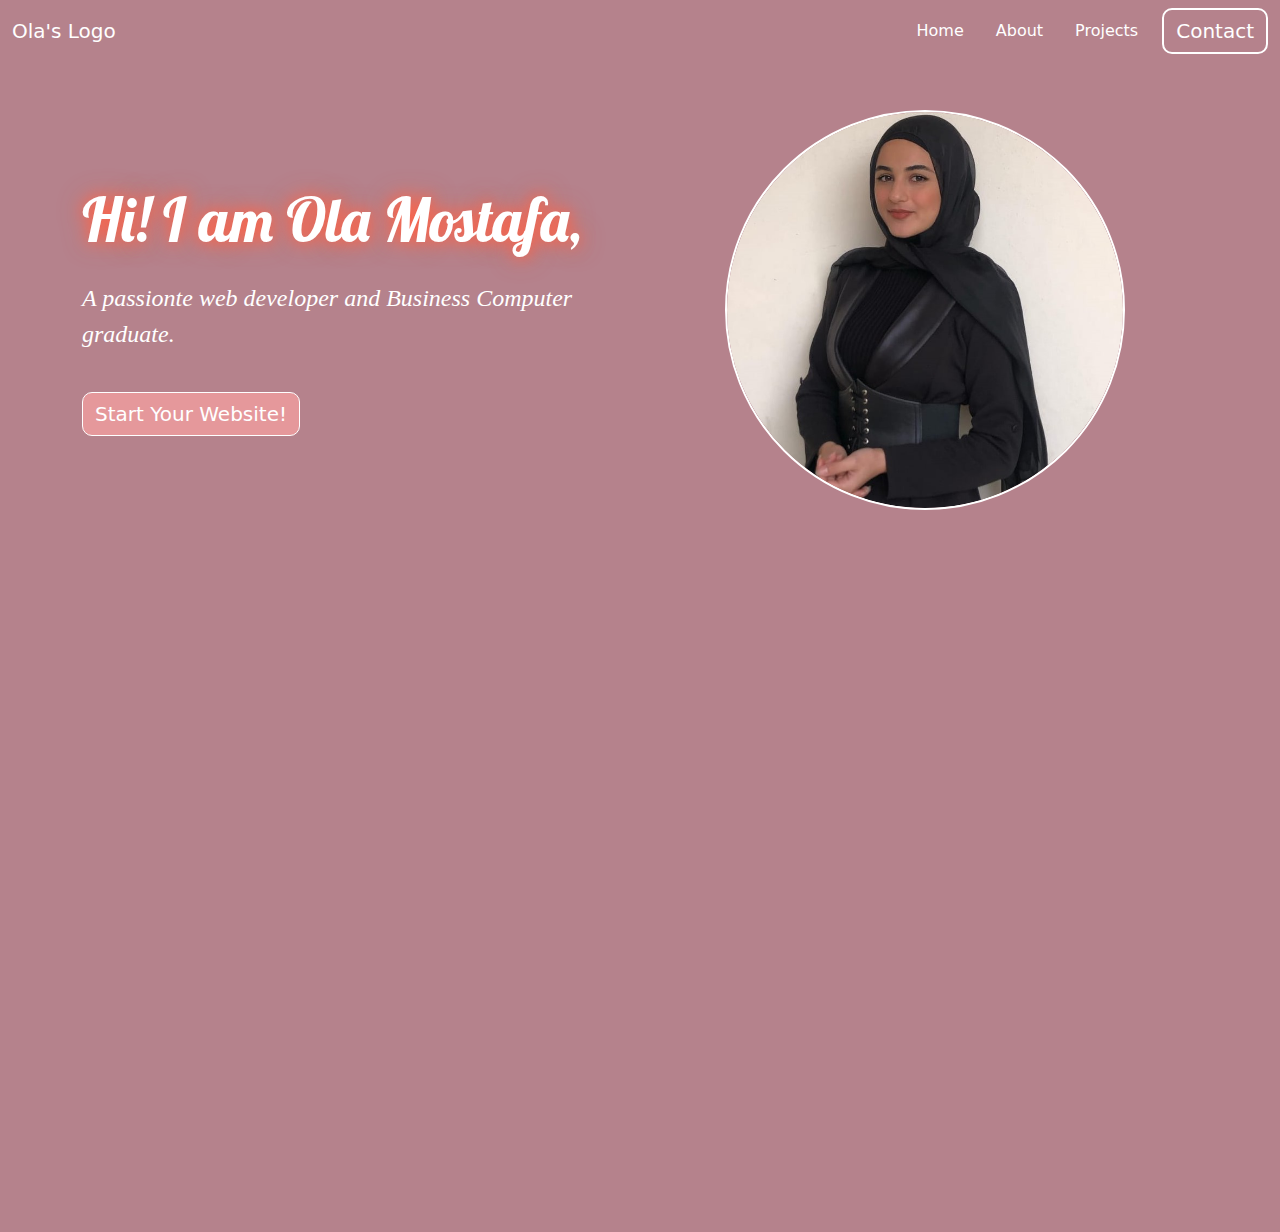
<file: index.html>
<!DOCTYPE html>
<html lang="en">
<head>
  <meta charset="UTF-8" />
  <meta name="viewport" content="width=device-width, initial-scale=1.0"/>
  <title>Home page</title>

  <!-- Bootstrap CSS -->
  <link href="https://cdn.jsdelivr.net/npm/bootstrap@5.3.0-alpha1/dist/css/bootstrap.min.css" rel="stylesheet"/>

  <!-- Fonts -->
  <link rel="preconnect" href="https://fonts.googleapis.com"/>
  <link rel="preconnect" href="https://fonts.gstatic.com" crossorigin/>
  <link href="https://fonts.googleapis.com/css2?family=Anton&family=Bebas+Neue&family=Dancing+Script:wght@400..700&family=Edu+AU+VIC+WA+NT+Hand:wght@400..700&family=Lobster&family=Montserrat:ital,wght@0,100..900;1,100..900&family=Open+Sans:ital,wght@0,300..800;1,300..800&family=Pacifico&family=Shafarik&display=swap" rel="stylesheet"/>
</head>

<body>
  <!-- Navbar -->
  <nav class="navbar navbar-expand-lg navbar-light" style="background-color: #B5828C;">
    <div class="container-fluid">
      <a class="navbar-brand text-white" href="#">Ola's Logo</a>
      <button class="navbar-toggler" type="button" data-bs-toggle="collapse" data-bs-target="#navbarNav">
        <span class="navbar-toggler-icon"></span>
      </button>
      <div class="collapse navbar-collapse justify-content-end" id="navbarNav">
        <ul class="navbar-nav gap-3">
          <li class="nav-item">
            <a class="nav-link text-white" href="index.html">Home</a>
          </li>
          <li class="nav-item">
            <a class="nav-link text-white" href="aboume.html">About</a>
          </li>
          <li class="nav-item">
            <a class="nav-link text-white" href="project.html">Projects</a>
          </li>
        </ul>
        <a class="btn ms-3" href="contact.html" role="button">Contact</a>
      </div>
    </div>
  </nav>

  <!-- Main Content -->
  <div class="background py-5" style="background-color: #B5828C; min-height: 130vh;">
    <div class="container">
      <div class="row align-items-center">
        <!-- Text Content -->
        <div class="col-lg-6 text-center text-lg-start mb-5 mb-lg-0">
          <section class="intro1">
            <h1 style="font-family:Lobster; font-size: 60px; color: white; text-shadow: 0px 0px 15px rgba(255, 99, 71, 1), 0px 0px 25px rgba(255, 99, 71, 0.7);">Hi! I am Ola Mostafa,</h1>
            <p class="fs-4 mt-4" style="color: white; font-style: italic; font-family: 'Edu Australia VIC WA NT Hand;';">A passionte web developer and Business Computer graduate.</p>
            <a href="contact.html" class="btn btn-secondary mt-4" style="background-color:#E5989B; border: 1px solid white;">Start Your Website!</a>
          </section>
        </div>

        <!-- Image -->
        <div class="col-lg-6 text-center">
          <div class="image-container mx-auto" style="width: 70vw; max-width: 400px; aspect-ratio: 1 / 1; border-radius: 50%; overflow: hidden; border: 2px solid white;">
            <img src="lolo.jpeg" alt="My Picture" style="width: 100%; height: 100%; object-fit: cover; border-radius: 50%;"/>
          </div>
        </div>
      </div>
    </div>
  </div>

  <!-- Bootstrap JS -->
  <script src="https://cdn.jsdelivr.net/npm/@popperjs/core@2.11.6/dist/umd/popper.min.js"></script>
  <script src="https://cdn.jsdelivr.net/npm/bootstrap@5.3.0-alpha1/dist/js/bootstrap.min.js"></script>

  <!-- Extra Styling -->
  <style>
    .btn {
      color: white;
      border: 2px solid white;
      font-size: 20px;
      font-weight: 400;
      border-radius: 10px;
    }

    .btn:hover {
      color: #DEAC80;
      border: 2px solid white;
      animation: shine 1s ease-out forwards;
    }

    @keyframes shine {
      0% {
        box-shadow: 0 0 20px rgba(255, 255, 255, 0.3);
        transform: scale(1);
      }
      50% {
        box-shadow: 0 0 40px rgba(255, 255, 255, 0.6), 0 0 80px rgba(255, 255, 255, 0.5), 0 0 120px rgba(255, 255, 255, 0.4);
        transform: scale(1.1);
      }
      100% {
        box-shadow: 0 0 20px rgba(255, 255, 255, 0.3);
        transform: scale(1);
      }
    }

    .nav-link:hover {
      text-decoration: underline;
      color: #DEAC80 !important;
    }

    .navbar-brand:hover {
      color: #DEAC80 !important;
    }

    .image-container:hover img {
      box-shadow: 0 0 20px 5px rgba(222, 172, 128, 0.8);
    }

    @keyframes colorChange {
      0% { color: #E5989B; }
      50% { color: #FFCDB2; }
      100% { color: #E5989B; }
    }
  </style>
</body>
</html>
</file>
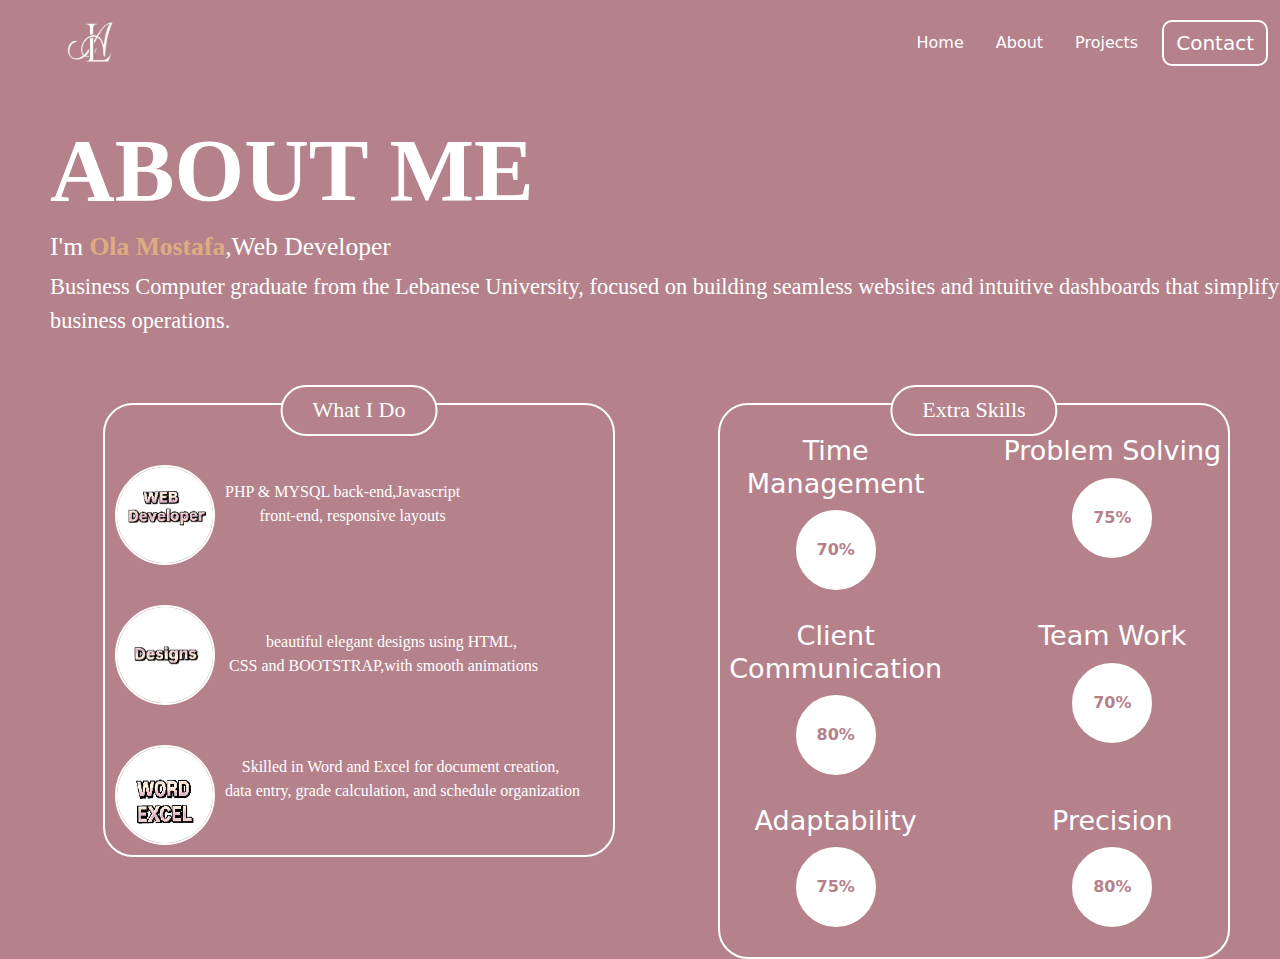
<file: aboume.html>
<!DOCTYPE html>
<html lang="en">
<head>
    <meta charset="UTF-8">
    <meta name="viewport" content="width=device-width, initial-scale=1.0">
    <title>About me page</title>
    <link href="https://cdn.jsdelivr.net/npm/bootstrap@5.3.0/dist/css/bootstrap.min.css" rel="stylesheet">
    <link rel="stylesheet" href="aboutme.css">
</head>
<body>
   <!-- Navbar -->
  <nav class="navbar navbar-expand-lg navbar-light" style="background-color: #B5828C;">
    <div class="container-fluid">
     <a class="navbar-brand d-flex align-items-center ms-5" href="#">
  <img src="me logo.jpg" style="height: 60px;" alt="Logo">
</a>
      <button class="navbar-toggler" type="button" data-bs-toggle="collapse" data-bs-target="#navbarNav">
        <span class="navbar-toggler-icon"></span>
      </button>
      <div class="collapse navbar-collapse justify-content-end" id="navbarNav">
        <ul class="navbar-nav gap-3">
          <li class="nav-item">
            <a class="nav-link text-white" href="index.html">Home</a>
          </li>
          <li class="nav-item">
            <a class="nav-link text-white" href="aboume.html">About</a>
          </li>
          <li class="nav-item">
            <a class="nav-link text-white" href="pro.html">Projects</a>
          </li>
        </ul>
        <a class="btn ms-3" href="contact.html" role="button">Contact</a>
      </div>
    </div>
  </nav>
<h1 class="title">About me</h1>
<h2 class="title2">I'm<span> Ola Mostafa</span>,Web Developer</h2>
<p class="text">
  Business Computer graduate from the Lebanese University, focused on building seamless websites and intuitive dashboards that simplify business operations.


</p>
<div class="doskills">
<!-- section la what i do kello-->
<div class="section">

<h3 class="title3">What I Do</h3>

<!-- section ll suwar maa l p-->
<div class="section1">
<div class="web">
<img src="web dev.jpg" alt="web developer">
<p class="p2">PHP & MYSQL back-end,Javascript
     front-end, responsive layouts</p>
</div>

<div class="Designs">
  <img src="designo.jpg"class="img1" >
    <p class="p3">     beautiful elegant designs using HTML,
 CSS and BOOTSTRAP,with smooth animations<p>
</div>
<div class="Booking">
   <img src="EXCEL.jpg" class="word and excel" >
    <p class="p4">Skilled in Word and Excel for document creation, 
data entry, grade calculation, and schedule organization</p>
</div>
</div>
</div>
<div class="skills">
  <h3>Extra Skills</h3>

  <!-- Row 1 -->
  <div class="row">
    <div class="skill">
      <h4>Time Management</h4>
      <div class="circle">
        <p>70%</p>
      </div>
    </div>
    <div class="skill">
      <h4>Problem Solving</h4>
      <div class="circle">
        <p>75%</p>
      </div>
    </div>
  </div>

  <!-- Row 2 -->
  <div class="row">
    <div class="skill">
      <h4>Client Communication</h4>
      <div class="circle">
        <p>80%</p>
      </div>
    </div>
    <div class="skill">
      <h4>Team Work</h4>
      <div class="circle">
        <p>70%</p>
      </div>
    </div>
  </div>

  <!-- Row 3 -->
  <div class="row">
    <div class="skill">
      <h4>Adaptability</h4>
      <div class="circle">
        <p>75%</p>
      </div>
    </div>
    <div class="skill">
      <h4>Precision</h4>
      <div class="circle">
        <p>80%</p>
      </div>
    </div>
  </div>
</div>

</div>

</div>
  <script src="https://cdn.jsdelivr.net/npm/bootstrap@5.3.0/dist/js/bootstrap.bundle.min.js"></script>
</body>
</html>
</file>
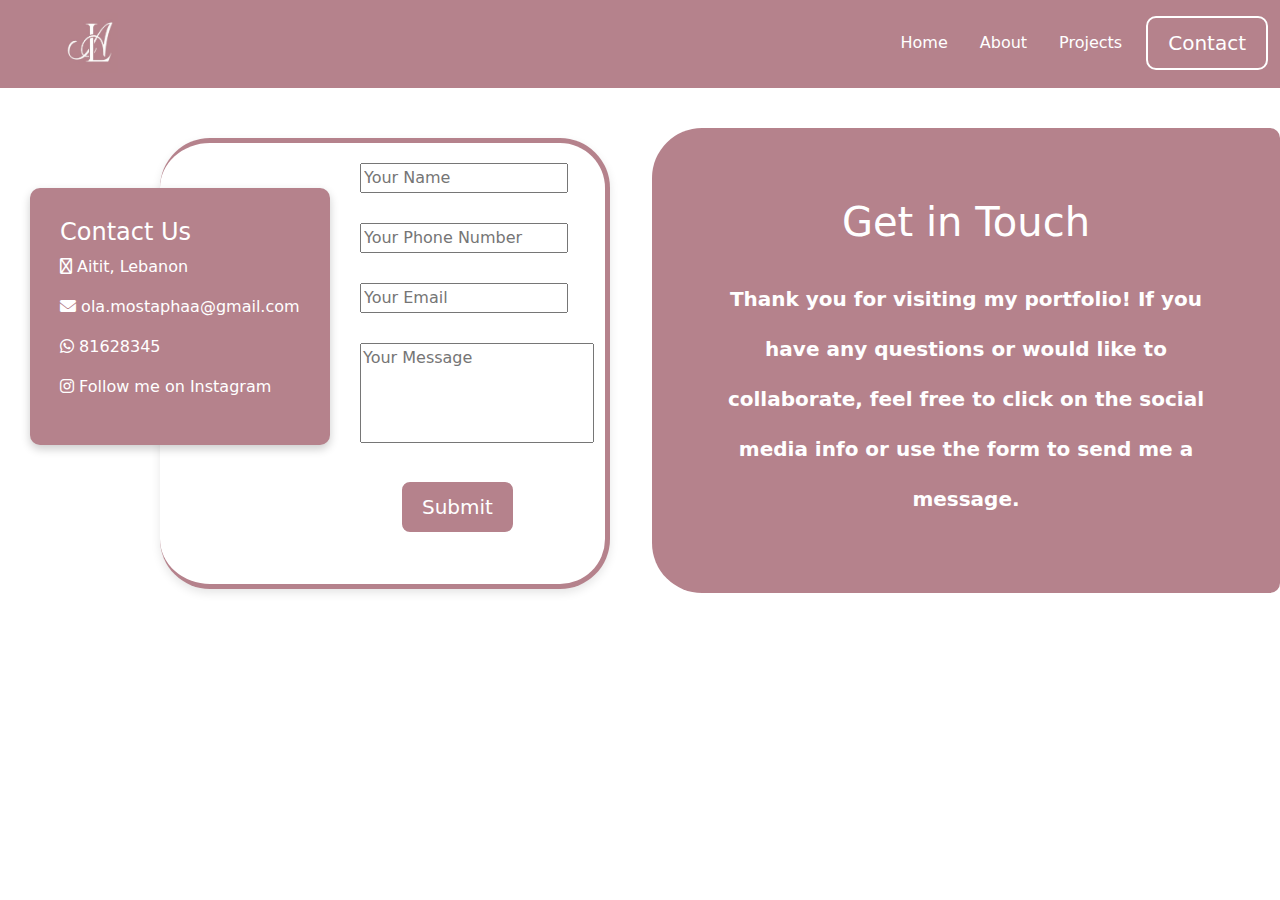
<file: contact.html>
<!DOCTYPE html>
<html lang="en">
<head>
    <meta charset="UTF-8">
    <meta name="viewport" content="width=device-width, initial-scale=1">
    <title>Contact Grid</title>
    <link rel="stylesheet" href="https://cdnjs.cloudflare.com/ajax/libs/font-awesome/6.0.0-beta3/css/all.min.css">
    <link href="https://cdn.jsdelivr.net/npm/bootstrap@5.3.0/dist/css/bootstrap.min.css" rel="stylesheet">
    <style>
   

         .container-custom {
            position: relative;
            max-width: 300px;
            left: -20px;
        }
        .contact-section {
            background-color: #B5828C; 
            color: white;
            padding: 30px;
            border-radius: 10px;
            position: absolute;
            top: 100px;
            left: 50px;
            width: 100%;
            z-index: 2;
            box-shadow: 0px 4px 10px rgba(0, 0, 0, 0.2);
        }
        
        .contact-section a{
            text-decoration: none;
            color: white;
        }
        .container {
            background-color: white;
            padding: 20px 10px;
            border-radius: 50px;
            box-shadow: 0px 4px 10px rgba(0, 0, 0, 0.1);   
            min-height: 200px;
            margin-bottom: 10px;
            position: relative;
            top: 50px;
            left: 180px;
            width: 150%;
            border-top: 5px solid #B5828C;
            border-bottom:5px solid #B5828C;
            border-right: 5px solid #B5828C;
        }
        .btn {
            background-color: #B5828C;
            color: white;
            border: none;
            padding: 10px 20px;
            border-radius: 5px;
            margin-left: 40px;
        }
        .inputs {
            margin-bottom: 30px;
            display: block;
            width: 50%;
            margin-left: 190px;
            color: aquamarine;
          
        }
        .inputs text{
            background-color: red;
        }
        .form-check {
            margin-left: 0;
        }
        textarea {
            resize: none;
            height: 100px; 
            width: 110%;
        }
        .btn {
            color: white;
            border: 2px solid white;
            font-size: 20px;
            font-weight: 400; 
            border-radius: 30%;
        }
        .navbar{
            background-color: #B5828C;
            padding-bottom: 10px;
        }
        .btn:hover{
            color: #DEAC80;
            border: 2px solid white;
            animation: shine 1s ease-out forwards;
        }
        @keyframes shine {
            0% {
                box-shadow: 0 0 20px rgba(255, 255, 255, 0.3);
                transform: scale(1);
            }
            50% {
                box-shadow: 0 0 40px rgba(255, 255, 255, 0.6), 0 0 80px rgba(255, 255, 255, 0.5), 0 0 120px rgba(255, 255, 255, 0.4);
                transform: scale(1.1);
            }
            100% {
                box-shadow: 0 0 20px rgba(255, 255, 255, 0.3);
                transform: scale(1);
            }
        }
        .navbar-nav{
            gap: 20px;
        }
        .nav-item .nav-link{
            color: white;
        }
        .nav-item .nav-link:hover{
            text-decoration: underline;
            color: #DEAC80;
        }
        .navbar-brand{
            color: white;
        }
        .background{
            background-color: #B5828C;
            padding: 50px;
            color: white;
            border-radius: 10px;
            text-align: center;
        }
        
@media (max-width: 700px) {
    .container-custom,
    .container {
      
        width: 100%;
        margin-left: 0;
        top: 0;
        margin-bottom: 80px; /* Adds space between the sections */
    }

    .contact-section {
        position: relative;
        top: 1vh;
       justify-content: center;
        margin-bottom: 30px; /* Adds space between the contact section and form */
    }

    .inputs {
        width: 100%;
        margin-left: 0;
        margin-bottom: 20px; /* Adds space between form inputs */
    }

    .background {
        margin-top: 40px; /* Increases the top margin for more space */
        margin-bottom: 30px; /* Adds space below the background section */
        border-radius: 0;
        padding: 20px;
        width: 50%;
        height: 50%;
    }

    h1 {
        font-size: 24px;
    }

    .inputs input,
    .inputs textarea {
        width: 100%;
    }

    .container {
left: 8vh;
        top: 90;
        width: 100%;
    }
}
@media (max-width: 1000px) and (min-width: 768px) {
            .container-custom {
                display: block;
                position: relative;
                width: 90%; /* Adjust to your needs */
                max-width: 1000px;
                height: 100%;
                margin: 0 auto;
                bottom: 20vh;
            }

            .background {
                position: absolute;
                top: 50vh;
                left: 10%;
                transform: translateX(-50%);
                width: 100%;
                height: 100%;
                background-color: #B5828C;
                z-index: 0;

            }

            .contact-section {
                position: relative;
                z-index: 1; /* Overlay on the background */
                width: 70%;
                padding: 20px;
                box-sizing: border-box;
                text-align: center;
                color: white;
                top:40vh;
            }

        }

.btn {
      color: white;
      border: 2px solid white;
      font-size: 20px;
      font-weight: 400;
      border-radius: 10px;
    }

    .btn:hover {
      color: #DEAC80;
      border: 2px solid white;
      animation: shine 1s ease-out forwards;
    }

    @keyframes shine {
      0% {
        box-shadow: 0 0 20px rgba(255, 255, 255, 0.3);
        transform: scale(1);
      }
      50% {
        box-shadow: 0 0 40px rgba(255, 255, 255, 0.6), 0 0 80px rgba(255, 255, 255, 0.5), 0 0 120px rgba(255, 255, 255, 0.4);
        transform: scale(1.1);
      }
      100% {
        box-shadow: 0 0 20px rgba(255, 255, 255, 0.3);
        transform: scale(1);
      }
    }

    .nav-link:hover {
      text-decoration: underline;
      color: #DEAC80 !important;
    }

    .navbar-brand:hover {
      color: #DEAC80 !important;
    }

    .image-container:hover img {
      box-shadow: 0 0 20px 5px rgba(222, 172, 128, 0.8);
    }

    @keyframes colorChange {
      0% { color: #E5989B; }
      50% { color: #FFCDB2; }
      100% { color: #E5989B; }
    }

    </style>
</head>
<body>
  <!-- Navbar -->
  <nav class="navbar navbar-expand-lg navbar-light" style="background-color: #B5828C;">
    <div class="container-fluid">
   <a class="navbar-brand d-flex align-items-center ms-5" href="#">
  <img src="me logo.jpg" style="height: 60px;" alt="Logo">
</a>

      <button class="navbar-toggler" type="button" data-bs-toggle="collapse" data-bs-target="#navbarNav">
        <span class="navbar-toggler-icon"></span>
      </button>
      <div class="collapse navbar-collapse justify-content-end" id="navbarNav">
        <ul class="navbar-nav gap-3">
          <li class="nav-item">
            <a class="nav-link text-white" href="index.html">Home</a>
          </li>
          <li class="nav-item">
            <a class="nav-link text-white" href="aboume.html">About</a>
          </li>
          <li class="nav-item">
            <a class="nav-link text-white" href="pro.html">Projects</a>
          </li>
        </ul>
        <a class="btn ms-3" href="index.html" role="button">Contact</a>
      </div>
    </div>
  </nav>
    <!-- Use Bootstrap Grid -->
    <div class="container1">
        <div class="row">
            <div class="col-md-6">
                <div class="container-custom">
                    <div class="contact-section">
                        <h4>Contact Us</h4>
                        <p><i class="fa-regular fa-location-dot"></i>
                           Aitit, Lebanon</a>
                        </p>
                        <p><i class="fa-solid fa-envelope"></i>
                            <a href="mailto:lolo.new109@gmail.com">ola.mostaphaa@gmail.com</a>
                        </p>
                        <p><i class="fa-brands fa-whatsapp"></i>
                            <a href="https://wa.me/81628345">81628345</a>
                        </p>
                        <p><i class="fa-brands fa-instagram"></i>
                            <a href="https://www.instagram.com/ola___mostafa" target="_blank">Follow me on Instagram</a>
                        </p>
                    </div>

                    <form action="contact.php" method="POST">
                        <div class="container">
                            <div class="inputs">
                                <input type="text" name="name" placeholder="Your Name" required>
                            </div>
                            <div class="inputs">
                                <input type="tel" name="phonenumber" placeholder="Your Phone Number"
                                 pattern="^\+?[0-9]{1,4}?[0-9]{7,10}$" required>
                            </div>
                            <div class="inputs">
                                <input type="email" name="email" placeholder="Your Email">
                            </div>
                            <div class="inputs">
                                <textarea placeholder="Your Message" name="message" required></textarea>
                              
                            </div>
                            <div class="inputs">
                                <button type="submit" class="btn">Submit</button>
                            </div>
                        </div>
                    </form>
                </div>
            </div>
            <div class="col-md-6">
                <div class="background" style=" position: relative;margin-top: 40px; height: 465px;width: 100%; border-top-left-radius:50px;border-bottom-left-radius:50px ;">
                    <h1 style="padding: 20px 20px;">Get in Touch</h1>
                    <p style="font-size: 20px; font-weight: 600;line-height: 50px;">Thank you for visiting my portfolio!
                         If you have any questions or would like to collaborate, 
                        feel free to click on the social media info or use the form to send me a message.
                      </p>
                </div>
            </div>
        </div>
    </div>

    <script src="https://cdn.jsdelivr.net/npm/bootstrap@5.3.0/dist/js/bootstrap.bundle.min.js"></script>
</body>
</html>
</file>
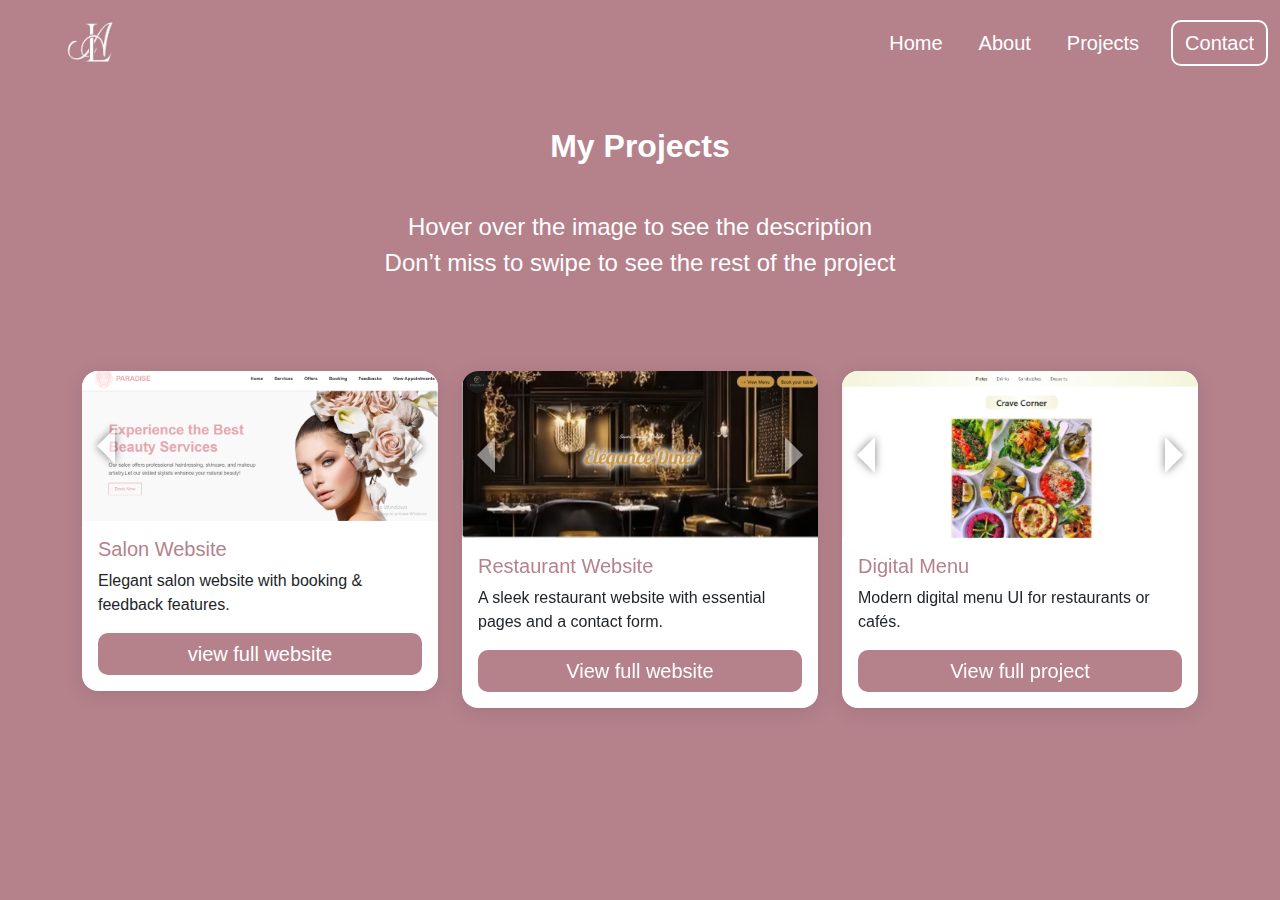
<file: pro.html>
<!DOCTYPE html>
<html lang="en">
<head>
  <meta charset="UTF-8" />
  <meta name="viewport" content="width=device-width, initial-scale=1" />
  <title>Project Gallery</title>
  <link href="https://cdn.jsdelivr.net/npm/bootstrap@5.3.3/dist/css/bootstrap.min.css" rel="stylesheet" />
  <style>
    body {
      background-color: #B5828C;
      font-family: 'Segoe UI', sans-serif;
    }
.navbar{
    background-color: #B5828C;
    padding-bottom: 10px;
   
}
.carousel-control-prev-icon,
.carousel-control-next-icon {
  width: 3rem;
  height: 3rem;
  filter: drop-shadow(0 0 4px black); 
}


.carousel-control-next-icon {
  background-image: url("data:image/svg+xml;charset=utf8,%3Csvg xmlns='http://www.w3.org/2000/svg' fill='%23ffffff' viewBox='0 0 16 16'%3E%3Cpath d='M6 2l6 6-6 6'/%3E%3C/svg%3E");
}


.carousel-control-prev-icon {
  background-image: url("data:image/svg+xml;charset=utf8,%3Csvg xmlns='http://www.w3.org/2000/svg' fill='%23ffffff' viewBox='0 0 16 16'%3E%3Cpath d='M10 2L4 8l6 6'/%3E%3C/svg%3E");
}


    
.btn {
    color:white;
    border: 2px solid white;
    font-size: 20px;
    font-weight: 400; 
    border-radius: 10px;
    
}
.btn:hover{
    color: #DEAC80;
    border: 2px solid white;
    animation: shine 1s ease-out forwards;
}
  
  /* Keyframes for the shine animation */
  @keyframes shine {
    0% {
      box-shadow: 0 0 20px rgba(255, 255, 255, 0.3); /* Subtle glow */
      transform: scale(1); /* Original size */
    }
    50% {
      box-shadow: 0 0 40px rgba(255, 255, 255, 0.6), 0 0 80px rgba(255, 255, 255, 0.5), 0 0 120px rgba(255, 255, 255, 0.4); /* Intense glow */
      transform: scale(1.1); /* Slightly enlarge the button */
    }
    100% {
      box-shadow: 0 0 20px rgba(255, 255, 255, 0.3); /* Subtle glow again */
      transform: scale(1); /* Back to original size */
    }
  }

.nav-item .nav-link{
    font-size: 20px;
}
.navbar-nav{
    gap: 20px;
}
.nav-item .nav-link{
    color:white;
}
.nav-item .nav-link:hover{
    text-decoration: underline;
    color: #DEAC80;
}
.navbar-brand{
    color: white;
}

    h2 {
      color: #B5828C;
      font-weight: bold;
    }

    .card {
      border: none;
      border-radius: 1rem;
      overflow: hidden;
      box-shadow: 0 4px 20px rgba(0, 0, 0, 0.1);
    }

    .card-title {
      color:#B5828C;
    }

    .btn-pink {
      background-color: #B5828C;
      color: white;
      border: none;
    }

    .btn-pink:hover {
      background-color: #B5828C;
    }


    .carousel-item {
      position: relative;
    }

    .image-overlay {
      position: absolute;
      bottom: 0;
      background:#B5828C;
      color: white;
      width: 100%;
      padding: 10px;
      text-align: center;
      opacity: 0;
      transition: opacity 0.3s ease-in-out;
      font-size: 0.9rem;
    }

    .carousel-item:hover .image-overlay {
      opacity: 1;
    }
    .carousel-inner img {
  height: auto;
  max-height: 400px; 
  width: 100%;
  object-fit: contain;
}
.text{
  color: white;
  font-size: 1.5em;
  margin-bottom: 10vh;
}
.heading{
  color: white;
  margin-top: -5vh;
  padding: 4vh;
}
  </style>
</head>
<body>
 <nav class="navbar navbar-expand-lg ">
    <div class="container-fluid">
        <!-- Logo on the left -->
        <a class="navbar-brand d-flex align-items-center ms-5" href="#">
  <img src="me logo.jpg" style="height: 60px;" alt="Logo">
</a>
        
        <!-- Navbar toggle button for mobile -->
        <button class="navbar-toggler" type="button" data-bs-toggle="collapse" data-bs-target="#navbarNav" aria-controls="navbarNav" aria-expanded="false" aria-label="Toggle navigation">
            <span class="navbar-toggler-icon"></span>
        </button>
        
        <!-- Navbar content -->
        <div class="collapse navbar-collapse" id="navbarNav">
            <!-- Navigation pages centered -->
          
            <ul class="navbar-nav ms-auto">
              
                <li class="nav-item">
                    <a class="nav-link" href="index.html">Home</a>
                </li>
                <li class="nav-item">
                    <a class="nav-link" href="aboume.html">About</a>
                </li>
                <li class="nav-item">
                    <a class="nav-link" href="pro.html">Projects</a>
                </li>
            </ul>

            <!-- Contact button on the right -->
            <a class="btn ms-4"  href="contact.html" role="button">Contact</a>
          
        </div>
    </div>
</nav>
<div class="container py-5">
  <h2 class="text-center heading">My Projects</h2>
  <p class="text-center text">
    Hover over the image to see the description <br />
    Don’t miss to swipe to see the rest of the project 
  </p>

  <div class="row g-4">

    <!-- SALON WEBSITE -->
    <div class="col-md-6 col-lg-4">
      <div class="card">
        <div id="carouselSalon" class="carousel slide" data-bs-ride="carousel">
          <div class="carousel-inner">
            <div class="carousel-item active">
              <img src="home page.png" class="d-block w-100" alt="Home">
              <div class="image-overlay">Salon homepage with girly aesthetic</div>
            </div>
            <div class="carousel-item">
              <img src="signup.png" class="d-block w-100" alt="Sign Up">
              <div class="image-overlay">Client signup page</div>
            </div>
            <div class="carousel-item">
              <img src="login.png" class="d-block w-100" alt="Login">
              <div class="image-overlay">Secure login page</div>
            </div>
            <div class="carousel-item">
              <img src="appointment.png" class="d-block w-100" alt="view appointments">
              <div class="image-overlay">A personalized dashboard that displays your upcoming and past 
                salon appointments, including service type, date, time</div>
            </div>
 o           <div class="carousel-item">
              <img src="adminnfeedbacko.png" class="d-block w-100" alt="manage feedback">
              <div class="image-overlay">A dedicated page for the admin to view and delete
                 user feedbacks, keeping the platform tidy and professional</div>
            </div>
            <div class="carousel-item">
              <img src="admin dashboard.png" class="d-block w-100" alt="admin dashboard">
              <div class="image-overlay">Admin dashboard with appointment stats, service management,
                 and a calendar to view bookings</div>
            </div>
            <div class="carousel-item">
              <img src="services adimi.png" class="d-block w-100" alt="manage services">
              <div class="image-overlay">Client feedback form</div>
            </div>
            <div class="carousel-item">
              <img src="offers adm.png" class="d-block w-100" alt="manage offers">
              <div class="image-overlay">Easily manage all services — update names, prices, durations, and more</div>
            </div>

          </div>
          <button class="carousel-control-prev" type="button" data-bs-target="#carouselSalon" data-bs-slide="prev">
            <span class="carousel-control-prev-icon"></span>
          </button>
          <button class="carousel-control-next" type="button" data-bs-target="#carouselSalon" data-bs-slide="next">
            <span class="carousel-control-next-icon"></span>
          </button>
        </div>
        <div class="card-body">
          <h5 class="card-title">Salon Website</h5>
          <p class="card-text">Elegant salon website with booking & feedback features.</p>
          <a href="https://123ola456.github.io/portfolio/" target="_blank" class="btn btn-pink w-100">view full website</a>
        </div>
      </div>
    </div>

    <!-- RESTAURANT WEBSITE -->
    <div class="col-md-6 col-lg-4">
      <div class="card">
        <div id="carouselRestaurant" class="carousel slide" data-bs-ride="carousel">
          <div class="carousel-inner">
            <div class="carousel-item active">
              <img src="home page restaurant.png" class="d-block w-100" alt="Restaurant Homepage">
              <div class="image-overlay">Restaurant homepage with modern layout</div>
            </div>
            <div class="carousel-item">
              <img src="veg.png" class="d-block w-100" alt="About Restaurant">
              <div class="image-overlay">A dedicated menu page showcasing a variety of 
                fresh and delicious vegetarian dishes</div>
            </div>
            <div class="carousel-item">
              <img src="dessert.png" class="d-block w-100" alt="Contact">
              <div class="image-overlay">This page showcases a variety of delicious desserts available at the restauran</div>
            </div>
             <div class="carousel-item">
              <img src="book.png" class="d-block w-100" alt="Contact">
              <div class="image-overlay">Order your favorite dishes for delivery quickly 
                and easily via this booking page</div>
            </div>
          </div>
          <button class="carousel-control-prev" type="button" data-bs-target="#carouselRestaurant" data-bs-slide="prev">
            <span class="carousel-control-prev-icon"></span>
          </button>
          <button class="carousel-control-next" type="button" data-bs-target="#carouselRestaurant" data-bs-slide="next">
            <span class="carousel-control-next-icon"></span>
          </button>
        </div>
        <div class="card-body">
          <h5 class="card-title">Restaurant Website</h5>
          <p class="card-text">A sleek restaurant website with essential pages and a contact form.</p>
          <a href="https://123ola456.github.io/restaurant/" class="btn btn-pink w-100">View full website</a>
        </div>
      </div>
    </div>

    <!-- MENU PROJECT -->
    <div class="col-md-6 col-lg-4">
      <div class="card">
        <div id="carouselMenu" class="carousel slide" data-bs-ride="carousel">
          <div class="carousel-inner">
            <div class="carousel-item active">
              <img src="plates.png" class="d-block w-100" alt="Menu Page">
              <div class="image-overlay">Interactive digital menu</div>
            </div>
            <div class="carousel-item">
              <img src="plates2.png" class="d-block w-100" alt="Menu Category">
              <div class="image-overlay">Menu organized by categories</div>
            </div>
            <div class="carousel-item">
              <img src="drinks.png" class="d-block w-100" alt="Dish Detail">
              <div class="image-overlay">Detailed dish description & price</div>
            </div>
          </div>
          <button class="carousel-control-prev" type="button" data-bs-target="#carouselMenu" data-bs-slide="prev">
            <span class="carousel-control-prev-icon"></span>
          </button>
          <button class="carousel-control-next" type="button" data-bs-target="#carouselMenu" data-bs-slide="next">
            <span class="carousel-control-next-icon"></span>
          </button>
        </div>
        <div class="card-body">
          <h5 class="card-title">Digital Menu</h5>
          <p class="card-text">Modern digital menu UI for restaurants or cafés.</p>
          <a href="https://123ola456.github.io/menu/" class="btn btn-pink w-100">View full project</a>
        </div>
      </div>
    </div>

  </div>
</div>

<script src="https://cdn.jsdelivr.net/npm/bootstrap@5.3.3/dist/js/bootstrap.bundle.min.js"></script>
</body>
</html>
</file>
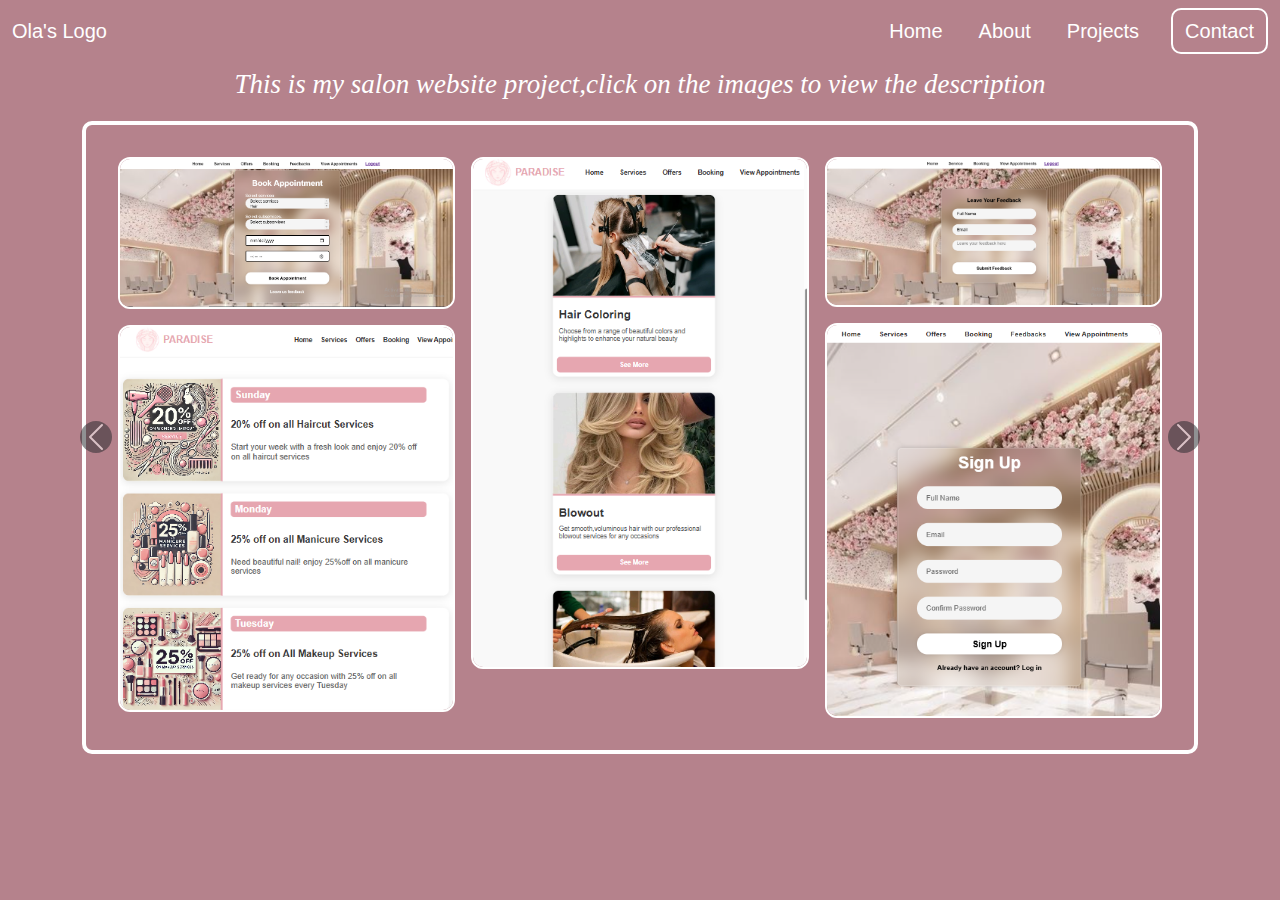
<file: project.html>
<!DOCTYPE html>
<html lang="en">
<head>
  <meta charset="UTF-8">
  <meta name="viewport" content="width=device-width, initial-scale=1.0">
  <title>Salon Screenshots Carousel</title>
  <link href="https://cdn.jsdelivr.net/npm/bootstrap@5.3.0/dist/css/bootstrap.min.css" rel="stylesheet">
  <style>
    body {
      background-color:#B5828C ;
      font-family: Arial, sans-serif;
    }

    h1 {
      text-align: center;
      color: white;
      margin: 2rem 0 1rem;
      font-size: 4vh;
    }
    .navbar{
    background-color: #B5828C;
    padding-bottom: 10px;
   
}

    
.btn {
    color:white;
    border: 2px solid white;
    font-size: 20px;
    font-weight: 400; 
    border-radius: 10px;
    
}
.btn:hover{
    color: #DEAC80;
    border: 2px solid white;
    animation: shine 1s ease-out forwards;
}
  
  /* Keyframes for the shine animation */
  @keyframes shine {
    0% {
      box-shadow: 0 0 20px rgba(255, 255, 255, 0.3); /* Subtle glow */
      transform: scale(1); /* Original size */
    }
    50% {
      box-shadow: 0 0 40px rgba(255, 255, 255, 0.6), 0 0 80px rgba(255, 255, 255, 0.5), 0 0 120px rgba(255, 255, 255, 0.4); /* Intense glow */
      transform: scale(1.1); /* Slightly enlarge the button */
    }
    100% {
      box-shadow: 0 0 20px rgba(255, 255, 255, 0.3); /* Subtle glow again */
      transform: scale(1); /* Back to original size */
    }
  }

.nav-item .nav-link{
    font-size: 20px;
}
.navbar-nav{
    gap: 20px;
}
.nav-item .nav-link{
    color:white;
}
.nav-item .nav-link:hover{
    text-decoration: underline;
    color: #DEAC80;
}
.navbar-brand{
    color: white;
}
.carousel-inner{
  position: relative;
        padding: 0;
            border-radius: 10px;
           height: auto;
           border: 4px solid white;
           
}
    .carousel-item {
      padding: 2rem;
    }

    .gallery-grid {
      column-count: 3;
      column-gap: 1rem;
    }

    @media (max-width: 992px) {
      .gallery-grid {
        column-count: 2;
      }
    }

    @media (max-width: 600px) {
      .gallery-grid {
        column-count: 1;
      }
    }

    .screenshot-box {
      position: relative;
      break-inside: avoid;
      margin-bottom: 1rem;
      border: 2px solid white;
      border-radius: 12px;
      overflow: hidden;
      cursor: pointer;
      transition: transform 0.2s ease;
    }

    .screenshot-box:hover {
      transform: scale(1.01);
    }

    .screenshot-box img {
      width: 100%;
      height: auto;
      display: block;
    }

    .description {
      position: absolute;
      top: 50%;
      left: 50%;
      transform: translate(-50%, -50%);
      background-color: #B5828C;
      color: #fff;
      font-size: 2vh;
      font-weight: 500;
      padding: 10px 15px;
      border-radius: 8px;
      opacity: 0;
      transition: opacity 0.3s ease;
      width: 90%;
      text-align: center;
    }

    .screenshot-box.active .description {
      opacity: 1;
    }
  </style>
</head>
<body>

  <nav class="navbar navbar-expand-lg ">
    <div class="container-fluid">
        <!-- Logo on the left -->
        <a class="navbar-brand" href="#">Ola's Logo</a>
        
        <!-- Navbar toggle button for mobile -->
        <button class="navbar-toggler" type="button" data-bs-toggle="collapse" data-bs-target="#navbarNav" aria-controls="navbarNav" aria-expanded="false" aria-label="Toggle navigation">
            <span class="navbar-toggler-icon"></span>
        </button>
        
        <!-- Navbar content -->
        <div class="collapse navbar-collapse" id="navbarNav">
            <!-- Navigation pages centered -->
          
            <ul class="navbar-nav ms-auto">
              
                <li class="nav-item">
                    <a class="nav-link" href="index.html">Home</a>
                </li>
                <li class="nav-item">
                    <a class="nav-link" href="aboume.html">About</a>
                </li>
                <li class="nav-item">
                    <a class="nav-link" href="project.html">Projects</a>
                </li>
            </ul>

            <!-- Contact button on the right -->
            <a class="btn ms-4"  href="contact.html" role="button">Contact</a>
          
        </div>
    </div>
</nav>
  <p style="font-family:Edu Australia VIC WA NT Hand ;font-style: italic;color: white;text-align: center;
  font-size: 3vh;">This is my salon website project,click on the images to view the description</p>

  <div id="screenshotCarousel" class="carousel slide" >
    <div class="container">
    <div class="carousel-inner">

      <!-- Slide 1: General Gallery -->
      <div class="carousel-item active">
        <div class="gallery-grid">

          <div class="screenshot-box">
            <img src="booking.png" alt="Home">
            <div class="description">The Booking Page lets users choose a Main Service/s`
               and view related sub-services. After selecting a sub-service, they can pick a time between 8 AM to 8 PM. If the time is available, the booking is confirmed.
               If not, they will be notified that the salon is closed during those hours and must select another time. </div>
          </div>

          <div class="screenshot-box">
            <img src="offers responsive2.png" alt="Signup Responsive">
            <div class="description">Mobile-friendly Special Offers Page </div>
          </div>

          <div class="screenshot-box">
            <img src="hair res.png" alt="Offers">
            <div class="description">A sleek, responsive section showcasing all our hair services with their full details.</div>
          </div>
          <div class="screenshot-box">
            <img src="feedback.png" alt="Blowout"  >
            <div class="description">A sleek and simple feedback form for clients to share their experience and help us improve</div>
          </div>
          <div class="screenshot-box">
            <img src="signup resposinve.png" alt="Signup">
            <div class="description">A user-friendly signup page where clients can create an account to book appointments and access personalized salon feature</div>
          </div>

     

        

        </div>
      </div>

      <!-- Slide 2: Admin Images -->
      <div class="carousel-item">
        <div class="gallery-grid">

          <div class="screenshot-box">
            <img src="adminnfeedbacko.png" alt="Manage Appointments">
            <div class="description">Admins can view and delete user feedback to manage submitted comments efficiently</div>
          </div>

          <div class="screenshot-box">
            <img src="offer respo.png" alt="Manage Offers">
            <div class="description">Admins can add, edit, and delete offers to keep promotions up to date</div>
          </div>

          <div class="screenshot-box">
            <img src="admin respo.png" alt="Manage Services">
            <div class="description">The admin dashboard provides statistics for pictures, services, appointments, and feedbacks. It includes a calendar that automatically displays client bookings in real time.</div>
          </div>

          <div class="screenshot-box">
            <img src="loginadmin.png" alt="Admin Feedback">
            <div class="description">Admins can securely log in using their email and password to access their private dashboard</div>
          </div>

          <div class="screenshot-box">
            <img src="services respo.png" alt="Dashboard">
            <div class="description">Admins can add, edit, and delete services along with their details such as price, description, and duration.</div>
          </div>

          <div class="screenshot-box">
            <img src="loginadmin.png" alt="Admin Feedback">
            <div class="description">Admin - Feedback Review</div>
          </div>

        </div>
      </div>
</div>
    </div>

    <!-- Carousel controls -->
    <button class="carousel-control-prev" type="button" data-bs-target="#screenshotCarousel" data-bs-slide="prev">
      <span class="carousel-control-prev-icon bg-dark rounded-circle p-2" aria-hidden="true"></span>
      <span class="visually-hidden">Previous</span>
    </button>

    <button class="carousel-control-next" type="button" data-bs-target="#screenshotCarousel" data-bs-slide="next">
      <span class="carousel-control-next-icon bg-dark rounded-circle p-2" aria-hidden="true"></span>
      <span class="visually-hidden">Next</span>
    </button>
  </div>

  <script src="https://cdn.jsdelivr.net/npm/bootstrap@5.3.0/dist/js/bootstrap.bundle.min.js"></script>
  <script>
    document.addEventListener("DOMContentLoaded", function () {
      const allBoxes = document.querySelectorAll(".screenshot-box");

      allBoxes.forEach((box) => {
        box.addEventListener("click", function (e) {
          e.stopPropagation();
          allBoxes.forEach(b => b.classList.remove("active"));
          this.classList.add("active");
        });
      });

      document.addEventListener("click", function () {
        allBoxes.forEach(b => b.classList.remove("active"));
      });
    });
  </script>
</body>
</html>
</file>
<file: aboutme.css>
.btn {
    color: white;
    border: 2px solid white;
    font-size: 20px;
    font-weight: 400;
    border-radius: 10px;
  }

  .btn:hover {
    color: #DEAC80;
    border: 2px solid white;
    animation: shine 1s ease-out forwards;
  }

  @keyframes shine {
    0% {
      box-shadow: 0 0 20px rgba(255, 255, 255, 0.3);
      transform: scale(1);
    }
    50% {
      box-shadow: 0 0 40px rgba(255, 255, 255, 0.6), 0 0 80px rgba(255, 255, 255, 0.5), 0 0 120px rgba(255, 255, 255, 0.4);
      transform: scale(1.1);
    }
    100% {
      box-shadow: 0 0 20px rgba(255, 255, 255, 0.3);
      transform: scale(1);
    }
  }

  .nav-link:hover {
    text-decoration: underline;
    color: #DEAC80 !important;
  }

  .navbar-brand:hover {
    color: #DEAC80 !important;
  }
  body{
    background-color: #B5828C;
  }
  .title{
    font-size: 7vw;
    color: white;
    font-weight: bolder;
    margin-left: 50px;
    margin-top: 30px;
    text-transform: uppercase;
    font-family: lobster;

  }
  .title2{
    color: white;
    font-family:lobster;
    margin-left: 50px;
    font-size: 2vw;
  }
  .title2 span{
    font-weight: 600;
    color: #DEAC80;
  }
  .text{
    font-family:  Edu Australia VIC WA NT Hand;
    color: white;
    margin-left: 50px;
    font-size: 1.75vw;
  }

  
  .section1>div{
    margin-top: 20px;
    padding: 10px;
   
  }
  .section {
    margin: 50px auto;
  
    padding-top: 30px; 
    position: relative;
    text-align: center;
    border: 2px solid white;
    border-radius: 30px;
    background-color: #B5828C; 
    width: 40%;
    height: 40%;
  
   
  }
  
  .title3 {
    position: absolute;
    top: -20px;
    left: 50%;
    transform: translateX(-50%);
    background-color: #B5828C;
    color: white;
    font-family: 'Lobster', cursive;
    border: 2px solid white;
    border-radius: 70px;
    padding: 10px 30px;
    font-size: 22px;
    z-index: 1;
    flex-wrap: wrap
    ;
  }
  
  

  .web{
    display: flex;
  }

 .web img{
    display: flex;
    border: 2px solid white;
    border-radius: 50%;
align-items: center;
justify-content: center;
  width: 100px;
  height:100px;
  object-fit: cover;
 

 }
 .p2 {
    color: white;
    font-family:  Edu Australia VIC WA NT Hand;
    margin-top:15px;
    margin-left: 10px;
    white-space: pre;
 
 }
 .Designs  {
   display: flex;
 }
 .img1{
    display: flex;
    border: 2px solid white;
    border-radius: 50%;
  display: inline-block; 
  width: 100px;
  height: 100px;
  object-fit: cover;
 }
.p3 {
    color: white;
    font-family:  Edu Australia VIC WA NT Hand;
    margin-top: 25px;
    margin-left: 10px; 
    white-space: pre;
    flex-wrap: wrap;
}
.Booking{
    display: flex;
}
.Booking img{
  width: 100px;
  height: 100px;
  border-radius: 50%;
  border: 2px solid white;
}
.p4{
    color: white;
    font-family:  Edu Australia VIC WA NT Hand;
    margin-top: 10px;
    margin-left: 10px; 
    white-space: pre;
} 

 .img2{
    display: flex;
    border: 2px solid white;
    border-radius: 50%;
  display: inline-block; 
  width: 100px;
  height: 100px;
  object-fit: cover;
 }
 .web h3{
    color: #B5828C;
    font-family: lobster;
    border: 2px solid white;
    border-radius: 999px;
    background-color: white;
  display: inline-block; 
 }
 .doskills{
    display: flex;
 }
 .skills {
  margin-right: 50px;
  margin-top: 50px;
  border-radius: 30px;
  background-color: #B5828C;
  width: 40%;
  height: 50%;
  padding-top: 30px;
  position: relative;
  text-align: center;
  border: 2px solid white;
}

.skills h3 {
  position: absolute;
  top: -20px;
  left: 50%;
  transform: translateX(-50%);
  background-color: #B5828C;
  color: white;
  font-family: 'Lobster', cursive;
  border: 2px solid white;
  border-radius: 70px;
  padding: 10px 30px;
  font-size: 22px;
  z-index: 1;
}

.row {
  display: flex;
  justify-content: space-between; /* Spreads out the circles evenly */
  flex-wrap: wrap; /* Allows wrapping to the next row */
}

.skill {
  width: 48%; /* Each circle will take up 48% of the row, leaving space between */
  text-align: center;
  margin-bottom: 20px; /* Space between rows */
}

.circle {
  width: 80px;
  height: 80px;
  border-radius: 50%;
  background: white;
  display: flex;
  align-items: center;
  justify-content: center;
  margin: 10px auto;
  border: 2px solid white;
  font-weight: bold;
}

.skill h4 {
  margin-bottom: 10px;
  color: white;
  font-size: 3vh;
}

.skill p {
  margin: 0;
  color: #B5828C;
}

@media (min-width: 540px) and (max-width: 900px) {
  .doskills{
    display: block;
  }
  .section{
    width: 75%;
  }
 .p2{
    font-size: 2vh;
  }
  .p3{
    font-size: 2vh;
    margin-left: -10px;
    margin-top: 20px;
  }
  .p4{
    font-size: 2vh;
  }
  .skills{
    width: 75%;
    margin-left: 9vh;
   }
   .skill h4{
    font-size: 2vh;
   }
  }
  @media(max-width:430px){
    .title{
    margin-left: 20px;
    }
    .title2 {
      font-size: 3vh;
      margin-left: 20px;
    }
    .text {
        font-size: 3vh;
        margin-left: 15px;
    }
    .doskills{
 display:block;
    }
    .section{
    width: 90%; 
    margin-left: 2vh;
 
    }
  .p2{
      overflow-wrap: break-word;
      word-break: break-word;
      white-space: normal;
font-size: 2vh;
margin-top: 3vh;
   
    
  }
  .p3{
margin-left: 0;
margin-top: 3vh;
font-size: 2vh;
overflow-wrap: break-word;
word-break: break-word;
white-space: normal;


  }
  .p4{
    overflow-wrap: break-word;
    word-break: break-word;
    white-space: normal;
font-size: 2vh;
 
  }
  .skills{
    width: 90%;
   margin-left: 2vh;
 
  }
  .row{
    padding-top: 4vh;
   display: flex;
 
}
.skill h4{
  font-size: 2vh;
}
  }
</file>
